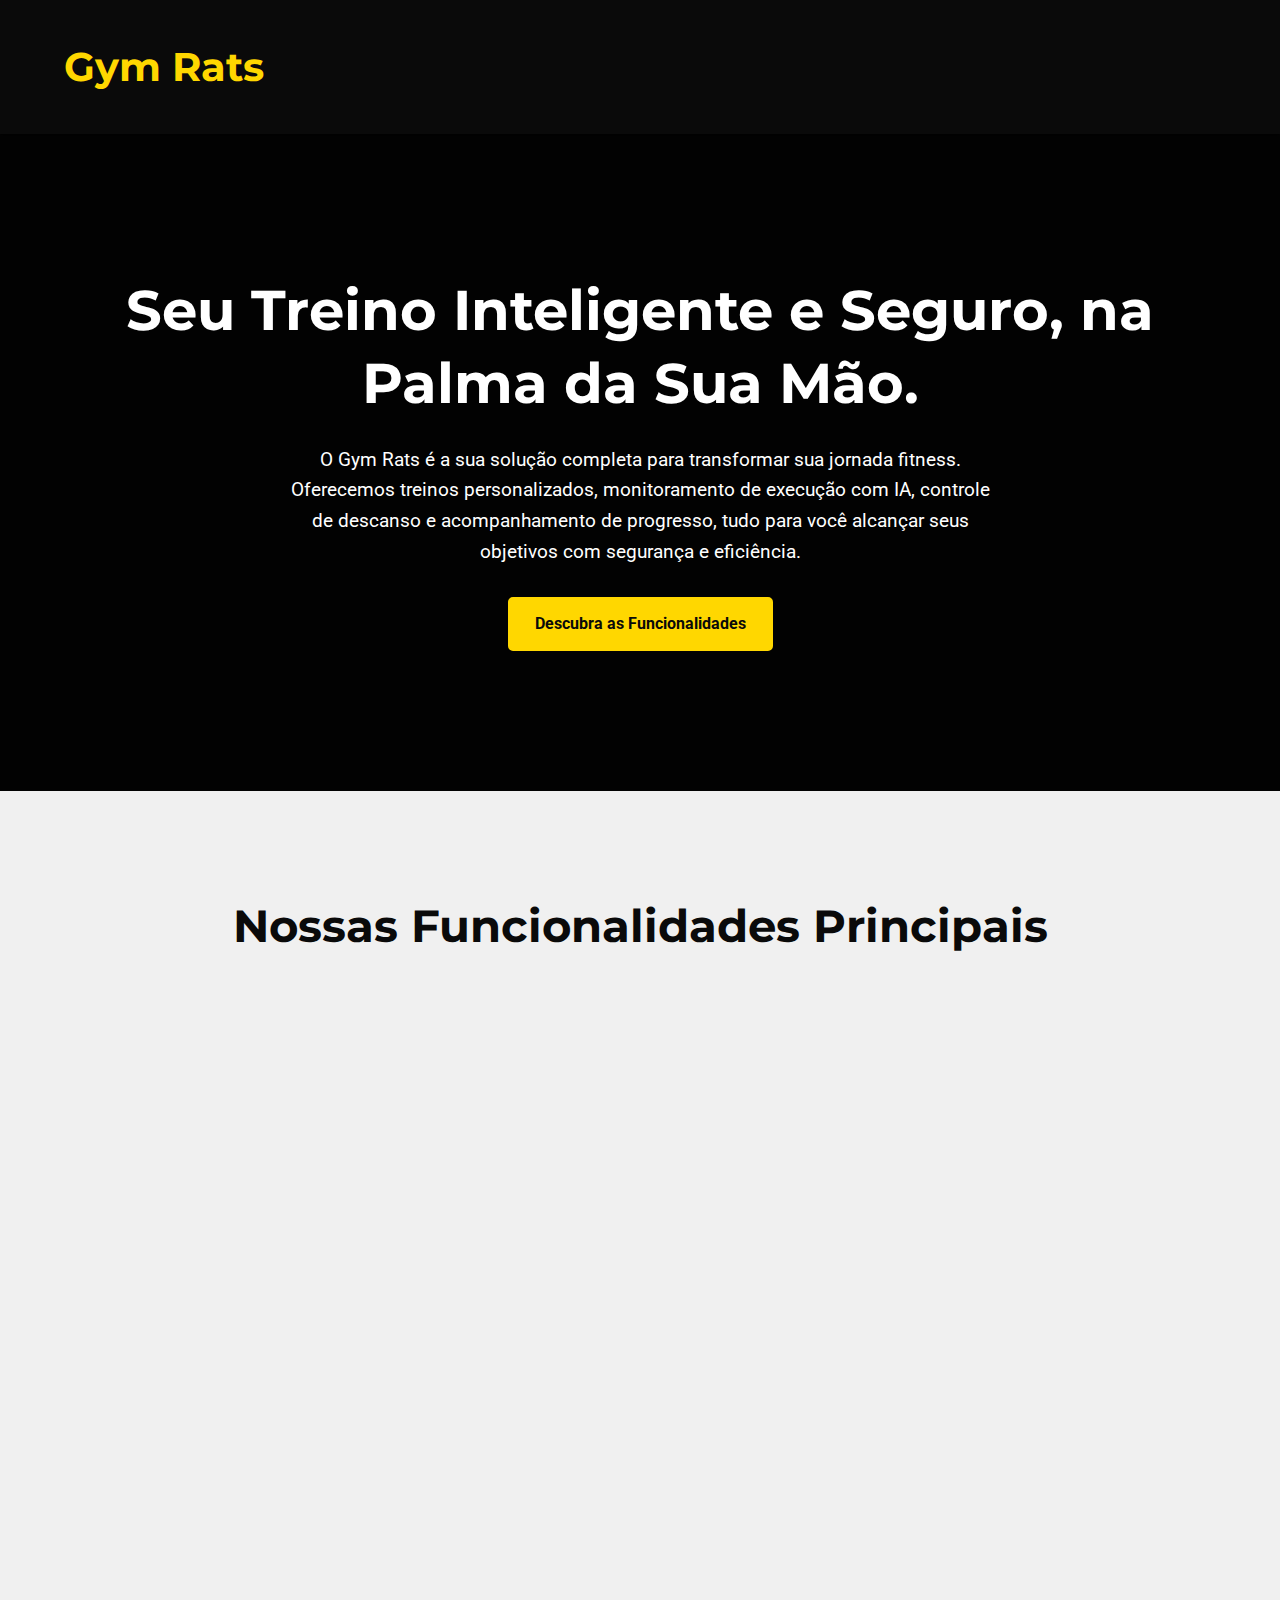
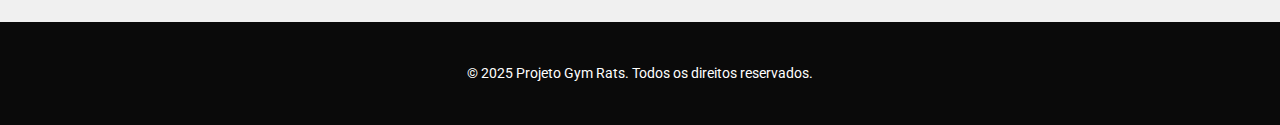
<file: index.html>
<!DOCTYPE html>
<html lang="pt-BR">
<head>
    <meta charset="UTF-8">
    <meta name="viewport" content="width=device-width, initial-scale=1.0">
    <title>Gym Rats: Seu Treino Inteligente e Seguro</title>
    <link rel="stylesheet" href="style.css">
    <link rel="preconnect" href="https://fonts.googleapis.com">
    <link rel="preconnect" href="https://fonts.gstatic.com" crossorigin>
    <link href="https://fonts.googleapis.com/css2?family=Montserrat:wght@400;700&family=Roboto:wght@400;700&display=swap" rel="stylesheet">
    <link rel="stylesheet" href="https://cdnjs.cloudflare.com/ajax/libs/font-awesome/6.0.0-beta3/css/all.min.css">
</head>
<body>
    <header class="main-header">
        <div class="container header-content">
            <div class="logo-area">
                <h1 class="logo">Gym Rats</h1>
            </div>
            </div>
    </header>

    <main class="hero-section">
        <div class="container">
            <section class="hero-content">
                <h2 class="animated">Seu Treino Inteligente e Seguro, na Palma da Sua Mão.</h2>
                <p class="animated">O Gym Rats é a sua solução completa para transformar sua jornada fitness. Oferecemos treinos personalizados, monitoramento de execução com IA, controle de descanso e acompanhamento de progresso, tudo para você alcançar seus objetivos com segurança e eficiência.</p>
                <a href="#features-buttons" class="btn btn-primary scroll-down animated">Descubra as Funcionalidades</a>
            </section>
        </div>
    </main>

    <section id="features-buttons" class="features-section">
        <div class="container">
            <h3>Nossas Funcionalidades Principais</h3>
            <div class="buttons-grid">
                <a href="treino-personalizado.html" class="feature-btn">
                    <i class="fas fa-dumbbell"></i>
                    <span>Geração de Treinos</span>
                    <small>Treinos personalizados por IA para você.</small>
                </a>
                <a href="monitoramento-exercicio.html" class="feature-btn">
                    <i class="fas fa-video"></i>
                    <span>Monitoramento de Execução</span>
                    <small>Correção postural com IA em tempo real.</small>
                </a>
                <a href="tempo-descanso.html" class="feature-btn">
                    <i class="fas fa-hourglass-half"></i>
                    <span>Tempo de Descanso</span>
                    <small>Otimize sua recuperação entre séries.</small>
                </a>
                <a href="notificacoes.html" class="feature-btn">
                    <i class="fas fa-bell"></i>
                    <span>Notificações Inteligentes</span>
                    <small>Lembretes de hidratação e mobilidade.</small>
                </a>
                <a href="controle-progressao.html" class="feature-btn">
                    <i class="fas fa-chart-line"></i>
                    <span>Controle de Progressão</span>
                    <small>Monitore suas cargas e evolução.</small>
                </a>
                <a href="acompanhamento-progresso.html" class="feature-btn">
                    <i class="fas fa-calendar-check"></i>
                    <span>Acompanhamento de Progresso</span>
                    <small>Visualize sua jornada fitness completa.</small>
                </a>
            </div>
        </div>
    </section>

    <footer class="main-footer">
        <div class="container">
            <p>&copy; 2025 Projeto Gym Rats. Todos os direitos reservados.</p>
        </div>
    </footer>

    <script src="script.js"></script>
</body>
</html>
</file>
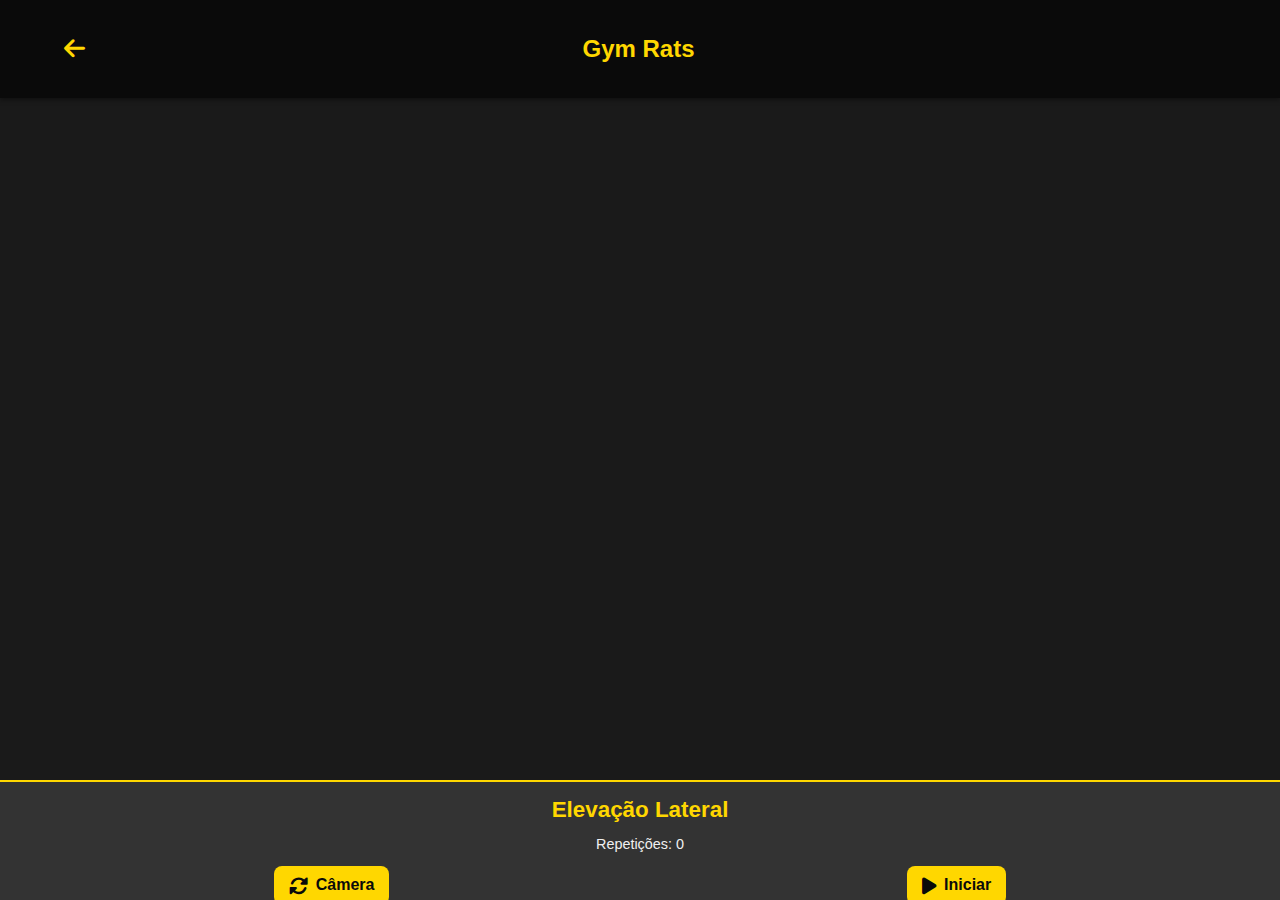
<file: monitoramento-exercicio.html>
<!DOCTYPE html>
<html lang="pt-BR">
<head>
    <meta charset="UTF-8">
    <meta name="viewport" content="width=device-width, initial-scale=1.0, user-scalable=no">
    <title>Monitoramento: Elevação Lateral - Gym Rats</title>
    <link rel="stylesheet" href="style.css"> <link rel="stylesheet" href="monitoramento.css">
    <link rel="stylesheet" href="https://cdnjs.cloudflare.com/ajax/libs/font-awesome/6.0.0-beta3/css/all.min.css">
</head>
<body>
    <header class="main-header">
        <div class="container header-content">
            <a href="index.html" class="back-link"><i class="fas fa-arrow-left"></i></a>
            <h1 class="logo-monitor">Gym Rats</h1>
            <div class="placeholder-div"></div> </div>
    </header>

    <main class="monitor-container">
        <div class="camera-area">
            <video id="cameraFeed" playsinline autoplay muted></video>
            <canvas id="overlayCanvas"></canvas>
            <div id="loadingIndicator" class="loading-indicator">
                <i class="fas fa-spinner fa-spin"></i>
                <p>Carregando câmera...</p>
            </div>
            <div id="repCorrectIndicator" class="rep-correct-indicator">
                <i class="fas fa-check-circle"></i>
                <span>Ótimo!</span>
            </div>
        </div>

        <div class="controls-feedback-area">
            <div class="exercise-title">
                <h2>Elevação Lateral</h2>
                <p id="repCounter" class="rep-counter">Repetições: 0</p>
            </div>

            <div class="controls">
                <button id="toggleCameraButton" aria-label="Trocar Câmera">
                    <i class="fas fa-sync-alt"></i> Câmera
                </button>
                <button id="startStopButton" aria-label="Iniciar Monitoramento">
                    <i class="fas fa-play"></i> Iniciar
                </button>
            </div>

            <div id="feedbackArea" class="feedback-area">
                <p id="textFeedback">Aguardando início...</p>
            </div>
        </div>
    </main>

    <script src="monitoramento.js"></script>
</body>
</html>
</file>
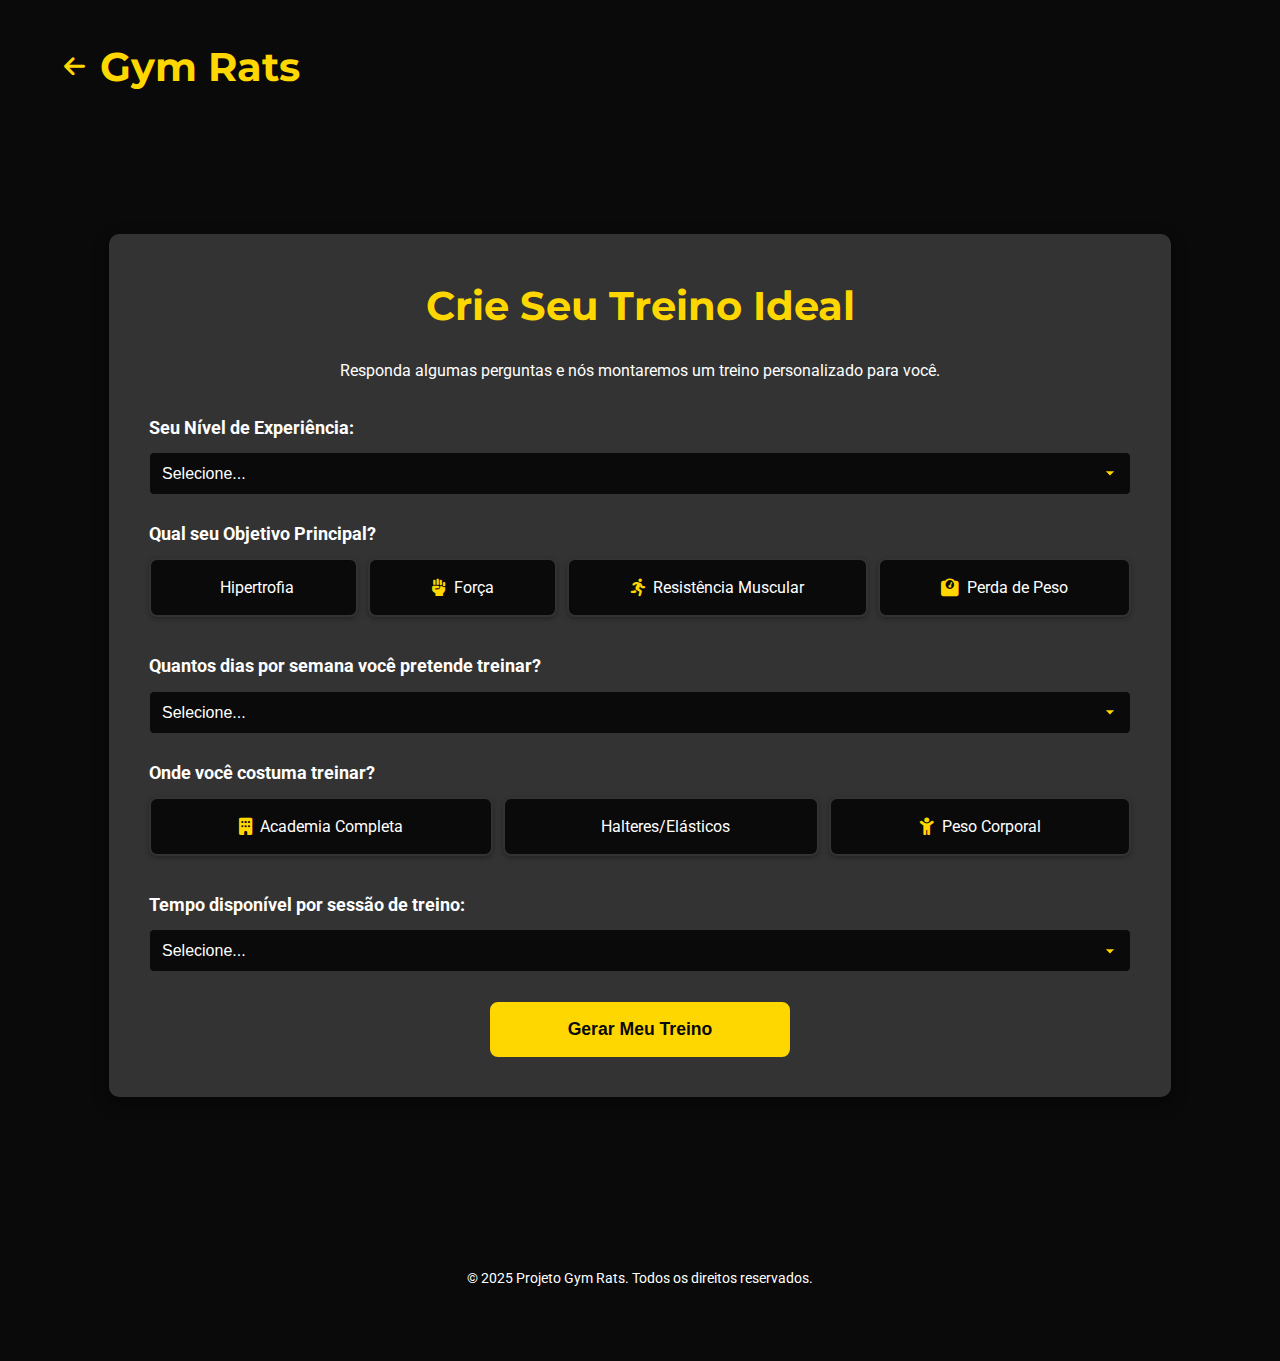
<file: treino-personalizado.html>
<!DOCTYPE html>
<html lang="pt-BR">
<head>
    <meta charset="UTF-8">
    <meta name="viewport" content="width=device-width, initial-scale=1.0">
    <title>Gym Rats: Geração de Treino</title>
    <link rel="stylesheet" href="style.css"> <link rel="stylesheet" href="treino.css"> <link rel="preconnect" href="https://fonts.googleapis.com">
    <link rel="preconnect" href="https://fonts.gstatic.com" crossorigin>
    <link href="https://fonts.googleapis.com/css2?family=Montserrat:wght@400;700&family=Roboto:wght@400;700&display=swap" rel="stylesheet">
    <link rel="stylesheet" href="https://cdnjs.cloudflare.com/ajax/libs/font-awesome/6.0.0-beta3/css/all.min.css">
</head>
<body>
    <header class="main-header">
        <div class="container header-content">
            <div class="logo-area">
                <a href="index.html" class="back-home-btn" title="Voltar para a Página Inicial">
                    <i class="fas fa-arrow-left"></i>
                </a>
                <h1 class="logo">Gym Rats</h1>
            </div>
        </div>
    </header>

    <main class="treino-generator-section">
        <div class="container">
            <section class="generator-form-section" id="form-section">
                <h2>Crie Seu Treino Ideal</h2>
                <p>Responda algumas perguntas e nós montaremos um treino personalizado para você.</p>

                <form id="training-form">
                    <div class="form-group">
                        <label for="experience-level">Seu Nível de Experiência:</label>
                        <select id="experience-level" class="form-select" required>
                            <option value="">Selecione...</option>
                            <option value="iniciante">Iniciante</option>
                            <option value="intermediario">Intermediário</option>
                            <option value="avancado">Avançado</option>
                        </select>
                    </div>

                    <div class="form-group">
                        <label>Qual seu Objetivo Principal?</label>
                        <div class="radio-group">
                            <input type="radio" id="hypertrophy" name="objective" value="hipertrofia" required>
                            <label for="hypertrophy"><i class="fas fa-muscle"></i> Hipertrofia</label>
                            
                            <input type="radio" id="strength" name="objective" value="forca">
                            <label for="strength"><i class="fas fa-fist-raised"></i> Força</label>
                            
                            <input type="radio" id="resistance" name="objective" value="resistencia">
                            <label for="resistance"><i class="fas fa-running"></i> Resistência Muscular</label>
                            
                            <input type="radio" id="weight-loss" name="objective" value="perda-peso">
                            <label for="weight-loss"><i class="fas fa-weight-scale"></i> Perda de Peso</label>
                        </div>
                    </div>

                    <div class="form-group">
                        <label for="frequency">Quantos dias por semana você pretende treinar?</label>
                        <select id="frequency" class="form-select" required>
                            <option value="">Selecione...</option>
                            <option value="2">2 dias</option>
                            <option value="3">3 dias</option>
                            <option value="4">4 dias</option>
                            <option value="5">5 dias</option>
                            <option value="6">6 dias</option>
                        </select>
                    </div>

                    <div class="form-group">
                        <label>Onde você costuma treinar?</label>
                        <div class="radio-group">
                            <input type="radio" id="gym" name="equipment" value="academia" required>
                            <label for="gym"><i class="fas fa-building"></i> Academia Completa</label>
                            
                            <input type="radio" id="free-weights" name="equipment" value="halteres">
                            <label for="free-weights"><i class="fas fa-hand-holding-box"></i> Halteres/Elásticos</label>
                            
                            <input type="radio" id="bodyweight" name="equipment" value="peso-corporal">
                            <label for="bodyweight"><i class="fas fa-child"></i> Peso Corporal</label>
                        </div>
                    </div>

                    <div class="form-group">
                        <label for="time-per-session">Tempo disponível por sessão de treino:</label>
                        <select id="time-per-session" class="form-select" required>
                            <option value="">Selecione...</option>
                            <option value="30-45">30-45 min</option>
                            <option value="45-60">45-60 min</option>
                            <option value="60-90">60-90 min</option>
                            <option value="90+">90+ min</option>
                        </select>
                    </div>

                    <button type="submit" class="btn btn-primary">Gerar Meu Treino</button>
                </form>
            </section>

            <section class="training-output-section hidden" id="output-section">
                <h2>Seu Treino Personalizado</h2>
                <div class="summary-info">
                    <p>Nível: <span id="summary-level"></span> | Objetivo: <span id="summary-objective"></span> | Frequência: <span id="summary-frequency"></span></p>
                </div>
                <div id="training-plan">
                    </div>
                <div class="output-actions">
                    <button id="save-training-btn" class="btn btn-secondary">Salvar Meu Treino</button>
                    <button id="new-training-btn" class="btn btn-tertiary">Gerar Novo Treino</button>
                </div>
            </section>
        </div>
    </main>

    <footer class="main-footer">
        <div class="container">
            <p>&copy; 2025 Projeto Gym Rats. Todos os direitos reservados.</p>
        </div>
    </footer>

    <div id="notification-toast" class="notification-toast"></div>

    <script src="treino.js"></script>
</body>
</html>
</file>
<file: style.css>
/* Variáveis de Cores - ATUALIZADAS PARA AMARELO, PRETO E BRANCO */
:root {
    --color-black: #0A0A0A;    /* Preto Principal */
    --color-white: #FFFFFF;    /* Branco Puro */
    --color-yellow: #FFD700;   /* Amarelo Vibrante */
    --color-light-gray: #F0F0F0; /* Cinza Claro (sutil) */
    --color-dark-gray: #333333;  /* Cinza Escuro (sutil) */
}

/* Reset Básico */
* {
    margin: 0;
    padding: 0;
    box-sizing: border-box;
}

body {
    font-family: 'Roboto', sans-serif;
    line-height: 1.6;
    background-color: var(--color-black); /* Fundo principal preto */
    color: var(--color-white); /* Texto branco para contraste */
    overflow-x: hidden;
}

.container {
    width: 90%;
    max-width: 1200px;
    margin: 0 auto;
    padding: 20px 0;
}

/* Header */
.main-header {
    background-color: var(--color-black);
    color: var(--color-white);
    padding: 15px 0;
    box-shadow: 0 2px 5px rgba(0, 0, 0, 0.4); /* Sombra mais escura */
    text-align: center;
}

.header-content {
    display: flex;
    justify-content: center;
    align-items: center;
    gap: 15px;
}

.logo-area {
    display: flex;
    align-items: center;
    justify-content: center;
    min-width: 40px;
    min-height: 40px;
}

.site-logo {
    max-height: 40px;
    width: auto;
    filter: invert(100%); /* Pode ser útil se seu logo for escuro e precisar ficar branco */
}

.main-header .logo {
    font-family: 'Montserrat', sans-serif;
    font-size: 1.8em;
    font-weight: 700;
    color: var(--color-yellow); /* Logo em amarelo */
    display: inline-block;
    white-space: nowrap;
}

/* Hero Section */
.hero-section {
    background: linear-gradient(rgba(0, 0, 0, 0.8), rgba(0, 0, 0, 0.8)), url('https://via.placeholder.com/1200x600/0A0A0A/FFD700?text=Energia+e+Resultados') no-repeat center center/cover; /* Imagem de fundo preta com texto amarelo */
    color: var(--color-white);
    text-align: center;
    padding: 80px 20px;
    min-height: 60vh;
    display: flex;
    align-items: center;
    justify-content: center;
    position: relative;
    overflow: hidden;
}

.hero-content h2 {
    font-family: 'Montserrat', sans-serif;
    font-size: 2.2em;
    margin-bottom: 20px;
    line-height: 1.3;
}

.hero-content p {
    font-size: 1.1em;
    margin-bottom: 30px;
    max-width: 700px;
    margin-left: auto;
    margin-right: auto;
}

/* Animações de Entrada (mantidas) */
.hero-content h2,
.hero-content p,
.hero-content .btn {
    opacity: 0;
    transform: translateY(20px);
    transition: opacity 0.8s ease-out, transform 0.8s ease-out;
}

.hero-content h2.fade-in-up,
.hero-content p.fade-in-up,
.hero-content .btn.fade-in-up {
    opacity: 1;
    transform: translateY(0);
}

.hero-content p.delay-0-3s { transition-delay: 0.3s; }
.hero-content .btn.delay-0-6s { transition-delay: 0.6s; }


/* Botão Principal */
.btn {
    display: inline-block;
    padding: 12px 25px;
    border-radius: 5px;
    text-decoration: none;
    font-weight: 700;
    transition: background-color 0.3s ease, transform 0.2s ease, box-shadow 0.3s ease;
}

.btn-primary {
    background-color: var(--color-yellow); /* Botão amarelo */
    color: var(--color-black); /* Texto preto no botão amarelo */
    border: 2px solid var(--color-yellow);
}

.btn-primary:hover {
    background-color: var(--color-white); /* Fica branco no hover */
    color: var(--color-black); /* Texto preto */
    border-color: var(--color-white);
    transform: translateY(-3px);
    box-shadow: 0 6px 12px rgba(0, 0, 0, 0.4); /* Sombra intensa */
}

/* Seção de Funcionalidades (Botões de Navegação) */
.features-section {
    padding: 60px 20px;
    background-color: var(--color-light-gray); /* Fundo cinza claro para esta seção */
    text-align: center;
    color: var(--color-black); /* Texto preto no fundo claro */
}

.features-section h3 {
    font-family: 'Montserrat', sans-serif;
    font-size: 1.8em;
    margin-bottom: 40px;
    color: var(--color-black);
}

.buttons-grid {
    display: grid;
    grid-template-columns: 1fr;
    gap: 20px;
    max-width: 600px;
    margin: 0 auto;
}

.feature-btn {
    background-color: var(--color-black); /* Botão de funcionalidade preto */
    color: var(--color-white);
    padding: 25px;
    border-radius: 10px;
    text-decoration: none;
    display: flex;
    flex-direction: column;
    align-items: center;
    justify-content: center;
    text-align: center;
    transition: transform 0.3s ease, background-color 0.3s ease, box-shadow 0.3s ease, color 0.3s ease;
    box-shadow: 0 4px 8px rgba(0, 0, 0, 0.25); /* Sombra mais escura */
    border: 1px solid var(--color-yellow); /* Borda amarela */

    /* Estilos iniciais para a animação de escala (ativada por JS) */
    opacity: 0;
    transform: scale(0.8);
}

.feature-btn.scale-in {
    opacity: 1;
    transform: scale(1);
    transition: opacity 0.6s ease-out, transform 0.6s cubic-bezier(0.68, -0.55, 0.27, 1.55);
}

.feature-btn:hover {
    transform: translateY(-8px);
    background-color: var(--color-yellow); /* Fica amarelo no hover */
    box-shadow: 0 8px 16px rgba(0, 0, 0, 0.4);
    color: var(--color-black); /* Texto preto no hover */
    border-color: var(--color-black); /* Borda preta no hover */
}

.feature-btn i {
    font-size: 2.5em;
    margin-bottom: 15px;
    color: var(--color-yellow); /* Ícones sempre amarelos */
    transition: color 0.3s ease, transform 0.3s ease;
}

.feature-btn:hover i {
    color: var(--color-black); /* Ícone preto no hover do botão amarelo */
    transform: scale(1.1);
}

.feature-btn span {
    font-family: 'Montserrat', sans-serif;
    font-size: 1.3em;
    font-weight: 700;
    margin-bottom: 5px;
    color: var(--color-white); /* Texto principal branco */
    transition: color 0.3s ease;
}

.feature-btn:hover span {
    color: var(--color-black); /* Texto principal preto no hover */
}


.feature-btn small {
    font-size: 0.9em;
    color: var(--color-light-gray); /* Texto descritivo cinza claro */
    transition: color 0.3s ease;
}

.feature-btn:hover small {
    color: var(--color-dark-gray); /* Texto descritivo cinza escuro no hover */
}

/* Footer */
.main-footer {
    background-color: var(--color-black);
    color: var(--color-white);
    text-align: center;
    padding: 20px 0;
    font-size: 0.9em;
}

/* ==================================== */
/* ANIMAÇÕES CSS PURO (Mantidas) */
/* ==================================== */

@keyframes pulse {
    0% { transform: scale(1); }
    50% { transform: scale(1.05); }
    100% { transform: scale(1); }
}

.logo.pulse {
    animation: pulse 1s ease-out;
}

@keyframes bounce {
    0%, 20%, 50%, 80%, 100% {
        transform: translateY(0);
    }
    40% {
        transform: translateY(-10px);
    }
    60% {
        transform: translateY(-5px);
    }
}

.scroll-down {
    animation: bounce 2s infinite;
}

/* ==================================== */
/* MEDIA QUERIES (Responsividade) - Ajustes para novas cores e espaçamentos */
/* ==================================== */

@media (min-width: 600px) {
    .header-content {
        justify-content: space-between;
    }
    .main-header .logo {
        font-size: 2em;
    }
    .hero-section {
        padding: 100px 30px;
    }

    .hero-content h2 {
        font-size: 2.8em;
    }

    .features-section h3 {
        font-size: 2.2em;
    }

    .buttons-grid {
        grid-template-columns: 1fr 1fr;
        max-width: 800px;
    }

    .feature-btn {
        padding: 30px;
    }
}

@media (min-width: 992px) {
    .main-header .logo {
        font-size: 2.5em;
    }

    .hero-section {
        padding: 120px 50px;
        min-height: 70vh;
    }

    .hero-content h2 {
        font-size: 3.5em;
        margin-bottom: 25px;
    }

    .hero-content p {
        font-size: 1.2em;
    }

    .features-section {
        padding: 80px 50px;
    }

    .features-section h3 {
        font-size: 2.8em;
    }

    .buttons-grid {
        grid-template-columns: repeat(3, 1fr);
        max-width: 1200px;
    }

    .feature-btn {
        padding: 40px;
    }

    .feature-btn i {
        font-size: 3em;
    }

    .feature-btn span {
        font-size: 1.5em;
    }
}
</file>
<file: monitoramento.css>
/* Estilos para monitoramento.css */
:root {
    --color-black: #0A0A0A;
    --color-white: #FFFFFF;
    --color-yellow: #FFD700;
    --color-light-gray: #F0F0F0;
    --color-dark-gray: #333333;
    --color-red-error: #E74C3C;
    --color-green-success: #2ECC71;
    --color-green-correct: #2ECC71; /* Adicionado para consistência */
    --color-orange-warning: #F39C12;
}

body {
    background-color: var(--color-black);
    color: var(--color-white);
    display: flex;
    flex-direction: column;
    height: 100vh; /* Full viewport height */
    margin: 0;
    font-family: 'Roboto', sans-serif; /* Adicionando uma fonte base */
    overflow: hidden; /* Prevent scrollbars on the body itself */
}

.main-header {
    background-color: var(--color-black);
    padding: 10px 0;
    box-shadow: 0 2px 5px rgba(0, 0, 0, 0.4);
    width: 100%;
    z-index: 10;
}

.header-content {
    display: flex;
    justify-content: space-between;
    align-items: center;
    width: 90%;
    max-width: 1200px; /* Ajuste conforme seu container principal */
    margin: 0 auto;
}

.back-link {
    color: var(--color-yellow);
    font-size: 1.5em;
    text-decoration: none;
}

.logo-monitor {
    font-family: 'Montserrat', sans-serif;
    font-size: 1.5em;
    font-weight: 700;
    color: var(--color-yellow);
    text-align: center;
}

.placeholder-div {
    width: 1.5em; /* Mesma largura do ícone de voltar para balancear */
}

.monitor-container {
    flex-grow: 1;
    display: flex;
    flex-direction: column;
    width: 100%;
    overflow: hidden;
}

.camera-area {
    position: relative;
    width: 100%;
    aspect-ratio: 9 / 16; /* Proporção vertical comum, pode ser ajustado por JS */
    background-color: #1a1a1a;
    overflow: hidden;
}

#cameraFeed {
    position: absolute;
    top: 0;
    left: 0;
    width: 100%;
    height: 100%;
    object-fit: cover;
}

#cameraFeed.mirrored {
    transform: scaleX(-1);
}

#overlayCanvas {
    position: absolute;
    top: 0;
    left: 0;
    width: 100%;
    height: 100%;
    z-index: 5;
}

.loading-indicator {
    position: absolute;
    top: 50%;
    left: 50%;
    transform: translate(-50%, -50%);
    color: var(--color-yellow);
    text-align: center;
    z-index: 6;
    font-size: 1.2em;
}

.loading-indicator i {
    font-size: 2em;
    margin-bottom: 10px;
}

.rep-correct-indicator {
    position: absolute;
    top: 50%;
    left: 50%;
    transform: translate(-50%, -50%) scale(0.5);
    background-color: rgba(46, 204, 113, 0.85);
    color: var(--color-white);
    padding: 20px 30px;
    border-radius: 15px;
    display: flex;
    flex-direction: column;
    align-items: center;
    justify-content: center;
    z-index: 7;
    opacity: 0;
    transition: opacity 0.3s ease-out, transform 0.3s ease-out;
    pointer-events: none;
}

.rep-correct-indicator.show {
    opacity: 1;
    transform: translate(-50%, -50%) scale(1);
}

.rep-correct-indicator i {
    font-size: 3em;
    margin-bottom: 8px;
}

.rep-correct-indicator span {
    font-size: 1.2em;
    font-weight: bold;
}

.controls-feedback-area {
    background-color: var(--color-dark-gray);
    padding: 10px 15px;
    text-align: center;
    flex-shrink: 0;
    border-top: 2px solid var(--color-yellow);
    overflow-y: auto;
    /* Calcula uma altura máxima para não estourar a viewport */
    /* A altura do header é aproximadamente 50-60px */
    max-height: calc(100vh - (9 / 16 * 100vw) - 60px); /* 60px é uma estimativa do header */
}

.exercise-title h2 {
    font-family: 'Montserrat', sans-serif;
    font-size: 1.4em;
    color: var(--color-yellow);
    margin-top: 0;
    margin-bottom: 5px;
}

.rep-counter {
    font-size: 0.9em;
    color: var(--color-light-gray);
    margin-bottom: 10px;
}

.controls {
    display: flex;
    justify-content: space-around;
    align-items: center;
    margin-bottom: 15px;
}

.controls button {
    background-color: var(--color-yellow);
    color: var(--color-black);
    border: none;
    padding: 10px 15px;
    border-radius: 8px;
    font-size: 1em;
    font-weight: 700;
    cursor: pointer;
    transition: background-color 0.3s, transform 0.2s;
    display: flex;
    align-items: center;
    gap: 8px;
}

.controls button:hover {
    background-color: var(--color-white);
}

.controls button:active {
    transform: scale(0.95);
}

.controls button i {
    font-size: 1.2em;
}

.feedback-area {
    margin-top: 10px;
}

#textFeedback {
    font-size: 1em;
    color: var(--color-light-gray);
    min-height: 2.8em; /* Para 2 linhas de texto sem saltos */
    line-height: 1.4;
    margin-bottom: 10px;
    display: flex; /* Centralizar verticalmente se for menos de 2 linhas */
    align-items: center;
    justify-content: center;
}

/* Ajustes para telas muito pequenas em paisagem */
@media (orientation: landscape) and (max-height: 500px) {
    .camera-area {
        aspect-ratio: 16 / 9; /* Tentar usar mais largura */
    }
    .controls-feedback-area {
        flex-direction: row;
        align-items: center;
        justify-content: space-around;
        padding: 5px 10px;
        max-height: 80px; /* Limitar altura em paisagem */
        overflow: visible; /* Pode precisar ajustar */
    }
    .exercise-title { display: none; }
    #textFeedback { font-size: 0.8em; min-height: 2em; }
    .controls button { padding: 8px 10px; font-size: 0.9em; }
}
</file>
<file: treino.css>
/* Importa as variáveis de cor do style.css se não estiverem aqui */
/* Certifique-se de que o style.css seja linkado primeiro no HTML */
/*
:root {
    --color-black: #0A0A0A;
    --color-white: #FFFFFF;
    --color-yellow: #FFD700;
    --color-light-gray: #F0F0F0;
    --color-dark-gray: #333333;
}
*/

body {
    background-color: var(--color-black); /* Fundo da página */
    color: var(--color-white);
}

.main-header .back-home-btn {
    font-size: 1.5em;
    color: var(--color-yellow);
    margin-right: 15px;
    transition: color 0.3s ease;
}

.main-header .back-home-btn:hover {
    color: var(--color-white);
}

.main-header .header-content {
    justify-content: flex-start; /* Alinha logo e botão para a esquerda */
}

.treino-generator-section {
    padding: 40px 20px;
    background-color: var(--color-black);
    color: var(--color-white);
    min-height: calc(100vh - 100px); /* Altura mínima para o conteúdo */
}

.generator-form-section, .training-output-section {
    background-color: var(--color-dark-gray); /* Fundo escuro para seções */
    padding: 30px 20px;
    border-radius: 10px;
    box-shadow: 0 5px 15px rgba(0, 0, 0, 0.5);
    margin-bottom: 30px;
}

h2 {
    font-family: 'Montserrat', sans-serif;
    font-size: 1.8em;
    color: var(--color-yellow);
    text-align: center;
    margin-bottom: 20px;
}

p {
    text-align: center;
    margin-bottom: 30px;
    font-size: 1em;
}

/* Formulário */
.form-group {
    margin-bottom: 25px;
    text-align: left; /* Alinha labels à esquerda */
}

.form-group label {
    display: block;
    font-weight: 700;
    margin-bottom: 10px;
    color: var(--color-white);
    font-size: 1.1em;
}

.form-select {
    width: 100%;
    padding: 12px;
    border-radius: 5px;
    border: 1px solid var(--color-dark-gray);
    background-color: var(--color-black);
    color: var(--color-white);
    font-size: 1em;
    appearance: none; /* Remove seta padrão do select */
    background-image: url('data:image/svg+xml;utf8,<svg fill="%23FFD700" height="24" viewBox="0 0 24 24" width="24" xmlns="http://www.w3.org/2000/svg"><path d="M7 10l5 5 5-5z"/><path d="M0 0h24v24H0z" fill="none"/></svg>');
    background-repeat: no-repeat;
    background-position: right 10px center;
    background-size: 20px;
}

.form-select:focus {
    outline: none;
    border-color: var(--color-yellow);
    box-shadow: 0 0 0 3px rgba(255, 215, 0, 0.3);
}

.radio-group {
    display: flex;
    flex-wrap: wrap; /* Quebra em múltiplas linhas em telas menores */
    gap: 10px;
    justify-content: center; /* Centraliza os botões de rádio */
}

.radio-group input[type="radio"] {
    display: none; /* Esconde o radio button padrão */
}

.radio-group label {
    background-color: var(--color-black);
    color: var(--color-white);
    padding: 12px 18px;
    border-radius: 8px;
    cursor: pointer;
    border: 2px solid var(--color-dark-gray);
    transition: background-color 0.3s ease, border-color 0.3s ease, color 0.3s ease;
    display: flex; /* Para alinhar ícone e texto */
    align-items: center;
    font-weight: 400;
    font-size: 0.95em;
    min-width: 140px; /* Garante tamanho mínimo */
    justify-content: center;
    box-shadow: 0 2px 5px rgba(0, 0, 0, 0.3);
}

.radio-group label i {
    margin-right: 8px;
    color: var(--color-yellow);
    font-size: 1.1em;
}

.radio-group input[type="radio"]:checked + label {
    background-color: var(--color-yellow);
    border-color: var(--color-yellow);
    color: var(--color-black); /* Texto preto quando selecionado */
    box-shadow: 0 4px 10px rgba(255, 215, 0, 0.4);
}

.radio-group input[type="radio"]:hover + label {
    background-color: var(--color-dark-gray); /* Um cinza mais escuro no hover */
    border-color: var(--color-yellow);
}

.radio-group input[type="radio"]:checked + label i {
    color: var(--color-black); /* Ícone preto quando selecionado */
}


.btn {
    display: block; /* Ocupa a largura total */
    width: 100%;
    padding: 15px;
    border-radius: 8px;
    text-decoration: none;
    font-weight: 700;
    font-size: 1.1em;
    cursor: pointer;
    transition: background-color 0.3s ease, transform 0.2s ease, box-shadow 0.3s ease;
}

.btn-primary {
    background-color: var(--color-yellow);
    color: var(--color-black);
    border: 2px solid var(--color-yellow);
    margin-top: 30px;
}

.btn-primary:hover {
    background-color: var(--color-white);
    color: var(--color-black);
    border-color: var(--color-white);
    transform: translateY(-3px);
    box-shadow: 0 6px 15px rgba(0, 0, 0, 0.5);
}

/* Seção de Saída do Treino */
.training-output-section {
    background-color: var(--color-black); /* Fundo preto para o treino gerado */
    color: var(--color-white);
    padding: 30px 20px;
    border-radius: 10px;
    box-shadow: 0 5px 15px rgba(0, 0, 0, 0.5);
}

.training-output-section h2 {
    color: var(--color-yellow);
    margin-bottom: 15px;
}

.summary-info {
    text-align: center;
    font-size: 1.1em;
    margin-bottom: 25px;
    color: var(--color-light-gray);
}

.summary-info span {
    font-weight: 700;
    color: var(--color-yellow);
}

#training-plan {
    margin-top: 20px;
}

.training-day {
    background-color: var(--color-dark-gray); /* Fundo para cada dia de treino */
    padding: 20px;
    border-radius: 8px;
    margin-bottom: 20px;
    box-shadow: 0 2px 8px rgba(0, 0, 0, 0.3);
}

.training-day h4 {
    font-family: 'Montserrat', sans-serif;
    color: var(--color-yellow);
    font-size: 1.4em;
    margin-bottom: 15px;
    border-bottom: 2px solid var(--color-black);
    padding-bottom: 10px;
}

/* Estilo para a lista ordenada de exercícios */
.exercise-list {
    list-style: none; /* Remove bullet points padrão */
    padding: 0;
    margin: 0;
}

.exercise-list li {
    background-color: var(--color-black);
    padding: 15px;
    border-radius: 5px;
    margin-bottom: 10px;
    display: flex;
    flex-direction: column;
    gap: 5px;
    position: relative;
    box-shadow: 0 1px 3px rgba(0, 0, 0, 0.4);
    counter-increment: exercise-counter; /* Incrementa o contador para numeração */
}

.exercise-list li::before {
    content: counter(exercise-counter) "."; /* Exibe o número do exercício */
    color: var(--color-yellow);
    font-weight: bold;
    font-size: 1.2em;
    position: absolute;
    left: 10px;
    top: 15px;
}

.exercise-content {
    margin-left: 30px; /* Espaço para o número */
    width: calc(100% - 40px); /* Ajusta a largura */
}

.exercise-content h5 {
    font-family: 'Montserrat', sans-serif;
    color: var(--color-yellow);
    font-size: 1.1em;
    margin-bottom: 5px;
    display: inline-block; /* Para alinhar com o sets/reps se em linha */
}

.exercise-content .sets-reps {
    font-weight: bold;
    color: var(--color-white);
    font-size: 1em;
    margin-left: 10px;
    display: inline-block; /* Para alinhar com o nome do exercício */
}

.exercise-content .tips {
    margin: 5px 0 0 0;
    font-size: 0.95em;
    color: var(--color-light-gray);
    text-align: left;
}

.replace-exercise-btn {
    background: none;
    border: none;
    color: var(--color-light-gray);
    font-size: 1.1em;
    cursor: pointer;
    transition: color 0.3s ease, transform 0.3s ease;
    position: absolute; /* Para posicionar na lista */
    top: 15px;
    right: 10px;
}

.replace-exercise-btn:hover {
    color: var(--color-yellow);
    transform: rotate(15deg);
}

.output-actions {
    display: flex;
    flex-direction: column; /* Coluna no mobile */
    gap: 15px;
    margin-top: 30px;
}

.btn-secondary {
    background-color: var(--color-white);
    color: var(--color-black);
    border: 2px solid var(--color-white);
}

.btn-secondary:hover {
    background-color: var(--color-yellow);
    color: var(--color-black);
    border-color: var(--color-yellow);
    transform: translateY(-3px);
    box-shadow: 0 6px 15px rgba(0, 0, 0, 0.5);
}

.btn-tertiary {
    background-color: var(--color-black);
    color: var(--color-yellow);
    border: 2px solid var(--color-yellow);
}

.btn-tertiary:hover {
    background-color: var(--color-yellow);
    color: var(--color-black);
    border-color: var(--color-black);
    transform: translateY(-3px);
    box-shadow: 0 6px 15px rgba(0, 0, 0, 0.5);
}

/* Utilitários */
.hidden {
    display: none;
}

/* Notificação Toast */
.notification-toast {
    position: fixed;
    bottom: 20px;
    left: 50%;
    transform: translateX(-50%);
    background-color: var(--color-yellow);
    color: var(--color-black);
    padding: 12px 25px;
    border-radius: 8px;
    font-weight: 700;
    box-shadow: 0 4px 10px rgba(0, 0, 0, 0.3);
    z-index: 1000;
    opacity: 0;
    visibility: hidden;
    transition: opacity 0.5s ease-in-out, visibility 0.5s ease-in-out;
}

.notification-toast.show {
    opacity: 1;
    visibility: visible;
}


/* Responsividade */
@media (min-width: 600px) {
    .treino-generator-section {
        padding: 60px 30px;
    }
    .generator-form-section, .training-output-section {
        padding: 40px;
    }
    h2 {
        font-size: 2.2em;
    }
    .radio-group label {
        min-width: unset; /* Remove min-width para se ajustar melhor */
        flex-grow: 1; /* Permite que os itens cresçam */
    }
    .btn {
        max-width: 300px; /* Limita a largura do botão principal */
        margin-left: auto;
        margin-right: auto;
    }
    .output-actions {
        flex-direction: row; /* Volta para linha em telas maiores */
        justify-content: center;
    }
    .output-actions .btn {
        width: auto; /* Deixa o botão voltar ao tamanho normal */
        max-width: 200px;
    }
}

@media (min-width: 992px) {
    .treino-generator-section {
        padding: 80px 50px;
    }
    h2 {
        font-size: 2.5em;
    }
    .radio-group {
        justify-content: center; /* Centraliza opções em desktop também */
    }
    .radio-group label {
        padding: 15px 25px;
        font-size: 1em;
    }
    /* Adaptação para a lista de exercícios em desktop */
    .exercise-list li {
        flex-direction: row; /* Volta para linha em telas maiores */
        justify-content: space-between;
        align-items: center;
        padding-left: 50px; /* Mais espaço para o número */
    }
    .exercise-content {
        margin-left: 0; /* Remove margem extra */
        width: auto;
        flex-grow: 1; /* Permite que o conteúdo ocupe espaço */
        text-align: left;
    }
    .exercise-content h5, .exercise-content .sets-reps {
        display: inline; /* Alinha o nome do exercício e sets/reps na mesma linha */
    }
    .exercise-content .sets-reps {
        margin-left: 15px; /* Mais espaço entre nome e sets/reps */
    }
    .exercise-content .tips {
        margin-top: 5px;
        font-size: 0.9em;
    }
    .replace-exercise-btn {
        position: relative; /* Volta ao fluxo normal para alinhar com flex */
        margin-left: 20px;
        top: auto;
        right: auto;
    }
}
</file>
